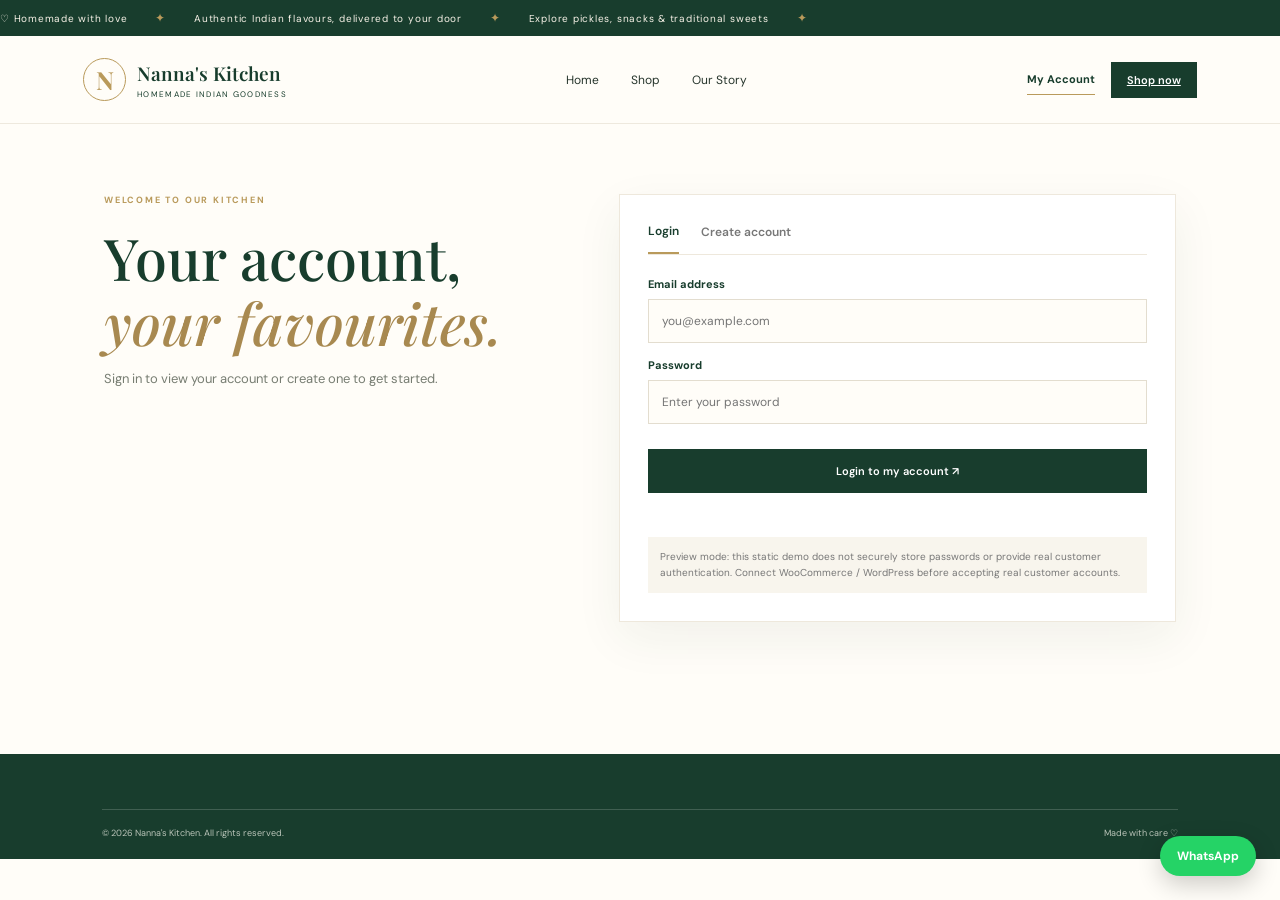
<file: account.html>
<!doctype html>
<html lang="en"><head><meta charset="utf-8"><meta name="viewport" content="width=device-width, initial-scale=1"><title>My Account | Nanna's Kitchen</title><link rel="preconnect" href="https://fonts.googleapis.com"><link rel="preconnect" href="https://fonts.gstatic.com" crossorigin><link href="https://fonts.googleapis.com/css2?family=DM+Sans:wght@400;500;600;700&family=Playfair+Display:wght@500;600;700&display=swap" rel="stylesheet"><link rel="stylesheet" href="style.css"></head>
<body><div class="topline"><div class="topline-track"><span>♡ Homemade with love</span><i>✦</i><span>Authentic Indian flavours, delivered to your door</span><i>✦</i><span>Explore pickles, snacks & traditional sweets</span><i>✦</i></div></div>
<header class="header"><a class="brand" href="index.html"><span class="brand-mark">N</span><span><b>Nanna's Kitchen</b><small>HOMEMADE INDIAN GOODNESS</small></span></a><nav class="nav"><a href="index.html">Home</a><a href="index.html#categories">Shop</a><a href="index.html#story">Our Story</a></nav><div class="head-actions"><a class="account-link active" href="account.html">My Account</a><a class="cart-btn account-cart" href="index.html#categories">Shop now</a><button class="menu-btn" id="menuBtn" aria-label="Open menu">☰</button></div></header>
<main class="account-main"><div class="account-intro"><p class="eyebrow">WELCOME TO OUR KITCHEN</p><h1>Your account,<br><em>your favourites.</em></h1><p>Sign in to view your account or create one to get started.</p></div><section class="account-card" id="authCard"><div class="auth-tabs"><button type="button" class="auth-tab active" data-mode="login">Login</button><button type="button" class="auth-tab" data-mode="register">Create account</button></div><form id="loginForm" class="auth-form"><label>Email address<input type="email" id="loginEmail" required autocomplete="email" placeholder="you@example.com"></label><label>Password<input type="password" id="loginPassword" required autocomplete="current-password" placeholder="Enter your password"></label><button class="button primary full" type="submit">Login to my account ↗</button><p class="auth-message" id="loginMessage" role="status"></p></form><form id="registerForm" class="auth-form" hidden><label>Your name<input type="text" id="registerName" required autocomplete="name" placeholder="Full name"></label><label>Email address<input type="email" id="registerEmail" required autocomplete="email" placeholder="you@example.com"></label><label>Create password<input type="password" id="registerPassword" required minlength="6" autocomplete="new-password" placeholder="At least 6 characters"></label><button class="button primary full" type="submit">Create my account ↗</button><p class="auth-message" id="registerMessage" role="status"></p></form><div class="demo-note">Preview mode: this static demo does not securely store passwords or provide real customer authentication. Connect WooCommerce / WordPress before accepting real customer accounts.</div></section><section class="account-dashboard" id="accountDashboard" hidden><div class="dashboard-head"><div><p class="eyebrow">YOUR ACCOUNT</p><h2>Hello, <span id="accountName"></span></h2><p id="accountEmail"></p></div><button type="button" class="button outline" id="logoutBtn">Log out</button></div><div class="dashboard-grid"><article><span>♡</span><h3>Your profile</h3><p>Manage your customer details in the live store.</p></article><article><span>▤</span><h3>Order history</h3><p>Your orders will appear here after WooCommerce is connected.</p></article><article><span>⌖</span><h3>Addresses</h3><p>Save your delivery addresses in your live account.</p></article></div><a class="button primary" href="index.html#categories">Continue shopping ↗</a></section></main>
<footer><div class="footer-bottom"><span>© 2026 Nanna's Kitchen. All rights reserved.</span><span>Made with care ♡</span></div></footer><a class="whatsapp-float" href="index.html#contact" aria-label="WhatsApp Nanna's Kitchen"><span>WhatsApp</span></a><script src="account.js"></script></body></html>
</file>
<file: style.css>
*{box-sizing:border-box} :root{--green:#183d2d;--green2:#244d39;--cream:#f8f5ed;--paper:#fffdf8;--gold:#b99a5b;--ink:#26352c;--muted:#777d72}html{scroll-behavior:smooth}body{margin:0;background:var(--paper);color:var(--ink);font-family:"DM Sans",sans-serif}.topline{background:var(--green);color:#f7f2e7;text-align:center;padding:9px 15px;font-size:11px;letter-spacing:.09em}.header{height:88px;display:flex;align-items:center;justify-content:space-between;padding:0 6.5%;background:#fffdf8;position:sticky;top:0;z-index:10;border-bottom:1px solid #eee9de}.brand{display:flex;align-items:center;gap:11px;color:var(--green);text-decoration:none}.brand-mark{width:43px;height:43px;border:1px solid var(--gold);border-radius:50%;display:grid;place-items:center;font:700 25px "Playfair Display";color:var(--gold)}.brand b{display:block;font:600 19px "Playfair Display"}.brand small{display:block;font-size:8px;letter-spacing:.16em;margin-top:3px}.nav{display:flex;gap:32px}.nav a,.text-link{font-size:12px;color:var(--ink);text-decoration:none}.nav a:hover,.text-link:hover{color:var(--gold)}.head-actions{display:flex;align-items:center;gap:16px}.country-select{display:flex;flex-direction:column;gap:3px;font-size:9px;color:var(--muted)}select{border:0;background:transparent;color:var(--green);font:600 11px "DM Sans";outline:none}.cart-btn{background:var(--green);color:white;border:0;padding:11px 16px;font:600 11px "DM Sans";cursor:pointer}.cart-btn span{background:var(--gold);border-radius:50%;padding:3px 6px;margin-left:7px}.menu-btn{display:none;background:none;border:0;font-size:22px;color:var(--green)}.hero{display:grid;grid-template-columns:1fr 1fr;min-height:555px;background:var(--cream);padding:55px 8% 60px;align-items:center;gap:7%}.hero-copy{padding-left:3%}.eyebrow{font-size:9px;letter-spacing:.2em;font-weight:700;color:var(--gold);margin:0 0 19px}.hero h1,.section h2,.section-heading h2,.story h2,.country-band h2{font:500 clamp(37px,4.5vw,61px)/1.13 "Playfair Display";color:var(--green);margin:0}.hero h1 em,.section h2 em,.section-heading h2 em,.story h2 em,.country-band h2 em{font-weight:500;color:#a88950}.hero-desc{font-size:14px;line-height:1.8;color:#697269;margin:24px 0 27px}.hero-actions{display:flex;align-items:center;gap:24px}.button{display:inline-flex;gap:25px;align-items:center;text-decoration:none;padding:15px 20px;font:600 11px "DM Sans";cursor:pointer;border:0}.primary{background:var(--green);color:white}.primary:hover{background:var(--green2)}.outline{border:1px solid var(--green);color:var(--green);background:transparent;margin-top:15px}.hero-note{margin-top:50px;font-size:10px;color:#777}.hero-note span{color:var(--gold);font-size:17px;margin-right:8px}.hero-photo{height:425px;position:relative}.hero-photo img{width:100%;height:100%;object-fit:cover;border-radius:2px}.photo-tag{position:absolute;bottom:22px;left:-25px;background:#fffdf8;padding:16px 22px;color:#667064;font:italic 12px "Playfair Display";box-shadow:0 8px 30px #172d1c18}.photo-tag b{font-size:18px;color:var(--green)}.trust-strip{display:flex;justify-content:space-around;padding:25px 8%;border-bottom:1px solid #eee9de}.trust-strip div{display:flex;gap:12px;align-items:center}.trust-strip b{font:20px "Playfair Display";color:var(--gold)}.trust-strip span{font-size:10px;color:#626b61}.section{padding:90px 8%}.section-heading{display:flex;justify-content:space-between;align-items:end;margin-bottom:36px}.section-heading h2,.section h2,.story h2,.country-band h2{font-size:42px}.section-heading>p{max-width:330px;font-size:12px;line-height:1.9;color:var(--muted);margin:0 0 5px}.category-grid{display:grid;grid-template-columns:repeat(4,1fr);gap:15px}.category-card{border:0;padding:0;position:relative;text-align:left;height:235px;overflow:hidden;background:#ddd;cursor:pointer;color:white}.category-card:after{content:"";position:absolute;inset:35% 0 0;background:linear-gradient(transparent,#10271dcc)}.category-card img{width:100%;height:100%;object-fit:cover;transition:transform .5s}.category-card:hover img{transform:scale(1.06)}.category-card span,.category-card b,.category-card i{position:absolute;z-index:1;left:17px}.category-card span{top:15px;font-size:10px;color:#fff}.category-card b{bottom:44px;font:500 19px "Playfair Display"}.category-card i{bottom:18px;font-size:9px;font-style:normal;color:#e9e2d2}.wide-card{grid-column:span 2}.products-section{background:var(--cream);padding:82px 8%}.product-heading{padding:0 0 28px;display:flex;align-items:end;justify-content:space-between}.product-heading .text-link{margin-bottom:7px}.filter-row{display:flex;align-items:center;justify-content:space-between;border-bottom:1px solid #e4dfd4;padding-bottom:16px;margin-bottom:25px}.filters{display:flex;gap:8px;flex-wrap:wrap}.filter{border:1px solid #ded8cb;background:transparent;color:#657065;padding:8px 13px;font:10px "DM Sans";cursor:pointer}.filter.active,.filter:hover{background:var(--green);color:white;border-color:var(--green)}.currency-note,.catalogue-note{font-size:10px;color:#85877d}.product-grid{display:grid;grid-template-columns:repeat(4,1fr);gap:17px}.product-card{background:#fffdf8;padding-bottom:17px}.product-image{height:190px;overflow:hidden;background:#e9e4d8}.product-image img{width:100%;height:100%;object-fit:cover;transition:transform .4s}.product-card:hover img{transform:scale(1.04)}.product-info{padding:14px 14px 0}.product-cat{font-size:8px;letter-spacing:.14em;color:var(--gold);text-transform:uppercase}.product-info h3{font:500 16px "Playfair Display";color:var(--green);margin:7px 0}.price-line{display:flex;justify-content:space-between;align-items:center;margin-top:13px}.price{font-weight:700;font-size:13px;color:var(--green)}.add-btn{border:1px solid var(--green);background:transparent;color:var(--green);padding:8px 11px;font:600 9px "DM Sans";cursor:pointer}.add-btn:hover{background:var(--green);color:white}.catalogue-note{margin:25px 0 0;line-height:1.7}.story{display:grid;grid-template-columns:1fr 1fr;gap:9%;align-items:center;padding:90px 10%}.story-image{height:400px}.story-image img{width:100%;height:100%;object-fit:cover}.story-copy p:not(.eyebrow){font-size:12px;line-height:2;color:var(--muted);max-width:450px;margin:22px 0}.country-band{text-align:center;background:var(--cream);padding:70px 8%}.country-band .eyebrow{margin-bottom:13px}.country-band h2{font-size:39px}.country-cards{display:grid;grid-template-columns:repeat(4,1fr);gap:12px;margin-top:34px}.country-cards button{background:#fffdf8;border:1px solid #eee8dc;padding:20px 10px;display:flex;flex-direction:column;align-items:center;gap:8px;cursor:pointer;font-size:23px}.country-cards button:hover{border-color:var(--gold);transform:translateY(-2px)}.country-cards b{font-size:11px;color:var(--green)}.country-cards small{font-size:9px;color:var(--muted)}footer{background:var(--green);color:#e9e7dc;padding:55px 8% 20px}.footer-main{display:grid;grid-template-columns:1.3fr 1fr 1fr 1.1fr 1.2fr;gap:25px;padding-bottom:45px}.footer-brand{color:white;align-self:start}.footer-brand .brand-mark{color:#d6bd88}.footer-main p{font-size:10px;line-height:1.8;color:#c1c9bd}.footer-main h4{font:500 15px "Playfair Display";color:#e3d4ae;margin:0 0 15px}.footer-main>div>a{display:block;color:#d2d8cf;text-decoration:none;font-size:10px;margin:10px 0}.footer-main .social{display:inline-block;margin-right:9px}.footer-bottom{border-top:1px solid #ffffff2c;padding-top:17px;display:flex;justify-content:space-between;font-size:9px;color:#bac4b9}.cart-overlay{position:fixed;inset:0;background:#101a1490;z-index:20;display:none;justify-content:flex-end}.cart-overlay.show{display:flex}.cart-panel{background:#fffdf8;width:min(440px,100%);height:100%;padding:25px;display:flex;flex-direction:column}.cart-head{display:flex;justify-content:space-between;align-items:center;border-bottom:1px solid #e9e4d9;padding-bottom:17px}.cart-head h3{font:24px "Playfair Display";color:var(--green);margin:0}.cart-head button{border:0;background:none;font-size:19px;cursor:pointer}.cart-items{overflow:auto;flex:1;padding:15px 0}.empty{font-size:12px;color:var(--muted);text-align:center;padding:35px 0}.cart-item{display:flex;justify-content:space-between;align-items:center;border-bottom:1px solid #eee8dc;padding:12px 0;font-size:12px}.cart-item small{display:block;color:var(--muted);margin-top:5px}.qty{display:flex;align-items:center;gap:8px}.qty button{border:1px solid #ddd;background:white;width:23px;height:23px;cursor:pointer}.cart-bottom{border-top:1px solid #e9e4d9;padding-top:15px}.total{display:flex;justify-content:space-between;font-size:14px;color:var(--green)}.cart-bottom p,.whatsapp-hint{font-size:9px;color:var(--muted);line-height:1.6}.cart-bottom input,.cart-bottom textarea{width:100%;padding:11px;border:1px solid #e2ddcf;background:white;margin:5px 0;font:11px "DM Sans"}.cart-bottom textarea{height:58px;resize:vertical}.full{width:100%;justify-content:center;margin-top:8px}.whatsapp-hint{display:block;text-align:center;margin-top:8px}
@media(max-width:900px){.header{padding:0 4%}.nav{gap:15px}.hero{padding:45px 6%;gap:4%}.hero-photo{height:350px}.section,.products-section{padding:70px 6%}.category-grid{grid-template-columns:repeat(3,1fr)}.product-grid{grid-template-columns:repeat(3,1fr)}.footer-main{grid-template-columns:repeat(3,1fr)}}@media(max-width:650px){.topline{font-size:9px}.header{height:72px}.brand-mark{width:36px;height:36px}.brand b{font-size:16px}.brand small{font-size:7px}.nav{display:none;position:absolute;top:72px;left:0;right:0;background:#fffdf8;padding:20px;flex-direction:column;box-shadow:0 8px 20px #0001}.nav.open{display:flex}.head-actions{gap:9px}.country-select span{display:none}.country-select select{max-width:105px;font-size:9px}.cart-btn{padding:9px 10px;font-size:10px}.menu-btn{display:block}.hero{grid-template-columns:1fr;padding:48px 7% 35px}.hero-copy{padding:0}.hero h1{font-size:43px}.hero-photo{height:280px;margin:12px 0 0 18px}.photo-tag{left:-18px}.trust-strip{display:grid;grid-template-columns:1fr 1fr;gap:17px;padding:20px 7%}.section-heading{display:block}.section-heading>p{margin-top:18px}.section-heading h2,.section h2,.story h2{font-size:36px}.category-grid{grid-template-columns:repeat(2,1fr);gap:10px}.category-card{height:190px}.wide-card{grid-column:span 2}.product-heading{display:block}.product-heading .text-link{display:inline-block;margin-top:18px}.filter-row{display:block}.currency-note{display:block;margin-top:13px}.product-grid{grid-template-columns:repeat(2,1fr);gap:10px}.product-image{height:145px}.product-info{padding:11px 10px 0}.product-info h3{font-size:14px}.add-btn{padding:7px 8px}.story{grid-template-columns:1fr;padding:60px 7%;gap:30px}.story-image{height:280px}.country-cards{grid-template-columns:repeat(2,1fr)}footer{padding:42px 7% 18px}.footer-main{grid-template-columns:1fr 1fr;gap:25px}.footer-main>p{grid-column:span 1}.footer-bottom{font-size:8px}.country-band{padding:55px 7%}}


/* ===== Refined motion: announcement, hero and product cards ===== */
.topline{overflow:hidden;white-space:nowrap;position:relative;padding:10px 0;letter-spacing:.07em}
.topline-track{display:flex;align-items:center;gap:28px;width:max-content;animation:topline-marquee 34s linear infinite}
.topline-track span{font-size:10px;flex:0 0 auto}
.topline-track i{font-style:normal;color:var(--gold);font-size:12px;flex:0 0 auto}
.topline:hover .topline-track{animation-play-state:paused}
@keyframes topline-marquee{from{transform:translateX(0)}to{transform:translateX(-50%)}}

/* Hero enters in a calm sequence; the photo has a slow, subtle drift. */
.hero-copy .eyebrow,.hero-copy h1,.hero-copy .hero-desc,.hero-copy .hero-actions,.hero-copy .hero-note{opacity:0;animation:hero-rise .8s cubic-bezier(.2,.7,.2,1) forwards}
.hero-copy .eyebrow{animation-delay:.08s}
.hero-copy h1{animation-delay:.2s}
.hero-copy .hero-desc{animation-delay:.34s}
.hero-copy .hero-actions{animation-delay:.48s}
.hero-copy .hero-note{animation-delay:.62s}
.hero-photo{opacity:0;animation:hero-photo-in 1s cubic-bezier(.2,.7,.2,1) .22s forwards}
.hero-photo img{animation:hero-image-drift 16s ease-in-out 1.2s infinite alternate;transform-origin:center}
.photo-tag{animation:tag-float 5s ease-in-out 1.5s infinite}
@keyframes hero-rise{from{opacity:0;transform:translateY(24px)}to{opacity:1;transform:translateY(0)}}
@keyframes hero-photo-in{from{opacity:0;transform:translateY(28px) scale(.975)}to{opacity:1;transform:translateY(0) scale(1)}}
@keyframes hero-image-drift{from{transform:scale(1)}to{transform:scale(1.055)}}
@keyframes tag-float{0%,100%{transform:translateY(0) rotate(-3deg)}50%{transform:translateY(-7px) rotate(-1deg)}}

/* Product cards reveal as they enter the viewport. */
.product-card{opacity:0;transform:translateY(26px);transition:opacity .65s ease,transform .65s cubic-bezier(.2,.7,.2,1),box-shadow .3s ease}
.product-card.is-visible{opacity:1;transform:translateY(0)}
.product-card:hover{transform:translateY(-7px);box-shadow:0 16px 34px rgba(24,61,45,.10)}
.product-image img{transition:transform .7s cubic-bezier(.2,.7,.2,1)}
.product-card:hover .product-image img{transform:scale(1.07)}
.category-card img{transition:transform .8s cubic-bezier(.2,.7,.2,1)}
.category-card:hover img{transform:scale(1.07)}
.button,.add-btn,.cart-btn{transition:transform .25s ease,background-color .25s ease,box-shadow .25s ease}
.button:hover,.add-btn:hover,.cart-btn:hover{transform:translateY(-2px);box-shadow:0 8px 18px rgba(24,61,45,.14)}

@media(prefers-reduced-motion:reduce){
 html{scroll-behavior:auto}
 *,*::before,*::after{animation-duration:.01ms!important;animation-iteration-count:1!important;transition-duration:.01ms!important;scroll-behavior:auto!important}
 .product-card{opacity:1;transform:none}
}
@media(max-width:650px){.topline-track{animation-duration:27s}.topline-track span{font-size:9px}.hero-photo img{animation-duration:20s}}

/* Category browsing and product detail page */
.category-card{cursor:pointer}.category-card:hover{transform:translateY(-5px)}
.product-card{cursor:pointer}.product-card .product-image{overflow:hidden}.product-card .product-image img{transition:transform .65s cubic-bezier(.2,.7,.2,1)}.product-card:hover .product-image img{transform:scale(1.07)}
.product-card .product-info h3 a{color:inherit;text-decoration:none}.product-card .product-info h3 a:hover{color:var(--gold,#b99a5b)}
.product-actions{display:flex;align-items:center;justify-content:space-between;gap:10px;margin-top:14px}.details-link{font-size:12px;text-decoration:none;color:inherit;border-bottom:1px solid #b99a5b;padding-bottom:3px}.category-title-row{display:flex;align-items:end;justify-content:space-between;gap:20px;margin:10px 0 20px}.category-title-row h2{margin:0}.back-shop{border:0;background:transparent;text-decoration:underline;cursor:pointer;color:inherit}
.pdp-main{max-width:1180px;margin:55px auto 90px;padding:0 24px}.breadcrumbs{font-size:13px;color:#777;margin-bottom:28px}.breadcrumbs a{color:inherit}.pdp-layout{display:grid;grid-template-columns:1.05fr .95fr;gap:64px;align-items:start}.pdp-image{background:#f3eee5;border-radius:8px;overflow:hidden;min-height:480px}.pdp-image img{width:100%;height:100%;min-height:480px;object-fit:cover;display:block}.pdp-info{padding:22px 0}.pdp-category{font-size:11px;letter-spacing:2px;text-transform:uppercase;color:#9a7c43}.pdp-info h1{font:600 clamp(34px,4vw,52px)/1.12 'Playfair Display',serif;margin:14px 0}.pdp-price{font-size:25px;font-weight:700;margin:20px 0}.pdp-description{line-height:1.8;color:#666;max-width:560px}.pdp-meta{display:grid;grid-template-columns:1fr 1fr;gap:12px;margin:26px 0}.pdp-meta div{padding:14px;background:#f7f4ee;border-radius:5px}.pdp-meta small{display:block;color:#888;margin-bottom:5px}.pdp-meta b{font-size:14px}.pdp-buy{display:flex;gap:12px;align-items:center;margin:26px 0}.pdp-qty{display:flex;align-items:center;border:1px solid #ddd;height:48px}.pdp-qty button{height:46px;width:40px;border:0;background:transparent;font-size:20px;cursor:pointer}.pdp-qty input{width:38px;text-align:center;border:0;background:transparent;font:inherit}.pdp-buy .button{height:48px;display:flex;align-items:center;justify-content:center;flex:1;cursor:pointer}.pdp-note{font-size:12px;color:#888;line-height:1.7}.pdp-back{display:inline-block;margin-top:20px;color:inherit}.pdp-not-found{text-align:center;padding:100px 20px}
@media(max-width:760px){.pdp-main{margin:30px auto 60px}.pdp-layout{grid-template-columns:1fr;gap:25px}.pdp-image,.pdp-image img{min-height:320px}.pdp-info{padding:0}.category-title-row{align-items:start;flex-direction:column}.pdp-buy{flex-wrap:wrap}.pdp-buy .button{min-width:180px}}

/* Category-first catalogue: keep the homepage focused on categories. */
.products-section[hidden]{display:none!important}
.load-more{display:flex;margin:30px auto 0;min-width:190px;justify-content:center}
.back-shop{font:600 11px "DM Sans";padding:8px 0}
.category-card{transition:transform .3s ease,box-shadow .3s ease}
.category-card:hover{box-shadow:0 14px 28px rgba(24,61,45,.14)}
/* Persistent WhatsApp contact shortcut on every page. */
.whatsapp-float{position:fixed;right:24px;bottom:24px;z-index:30;display:flex;align-items:center;gap:9px;padding:12px 17px;border-radius:999px;background:#25D366;color:#fff;text-decoration:none;font:700 12px "DM Sans",sans-serif;box-shadow:0 8px 24px rgba(0,0,0,.2);transition:transform .25s ease,box-shadow .25s ease}
.whatsapp-float svg{width:22px;height:22px;display:block;flex:0 0 22px}
.whatsapp-float:hover{transform:translateY(-4px);box-shadow:0 12px 28px rgba(0,0,0,.24)}
@media(max-width:650px){.whatsapp-float{right:14px;bottom:14px;padding:12px;border-radius:50%;width:52px;height:52px;justify-content:center}.whatsapp-float span{display:none}.load-more{width:100%}}

/* Homepage featured products */
.featured-section{background:#fffdf8;padding-top:76px;padding-bottom:78px}
.featured-grid{margin-top:6px}
.featured-footer{display:flex;justify-content:center;margin-top:30px}
.featured-footer .button{margin-top:0}
.product-actions{display:flex;align-items:center;justify-content:space-between;gap:8px;margin-top:12px}
.details-link{font-size:9px;color:var(--green);text-decoration:none}
.details-link:hover{color:var(--gold)}
@media(max-width:650px){.featured-section{padding-top:58px;padding-bottom:58px}}


/* Featured product card alignment fix */
.featured-grid{
  display:grid;
  grid-template-columns:repeat(4,minmax(0,1fr));
  align-items:stretch;
  gap:20px;
  width:100%;
}
.featured-grid .product-card{
  display:flex;
  flex-direction:column;
  min-width:0;
  height:100%;
  overflow:hidden;
  background:#fffdf8;
  text-align:left;
}
.featured-grid .product-image{
  display:block;
  flex:0 0 220px;
  width:100%;
  height:220px;
  overflow:hidden;
}
.featured-grid .product-info{
  display:flex;
  flex:1 1 auto;
  flex-direction:column;
  align-items:stretch;
  min-height:178px;
  padding:17px 17px 18px;
  text-align:left;
}
.featured-grid .product-info h3{
  min-height:24px;
  margin:8px 0 4px;
  line-height:1.35;
  text-align:left;
}
.featured-grid .price-line{
  display:flex;
  justify-content:flex-start;
  align-items:center;
  margin-top:8px;
  text-align:left;
}
.featured-grid .product-actions{
  display:flex;
  align-items:center;
  justify-content:space-between;
  gap:12px;
  width:100%;
  margin-top:auto;
  padding-top:18px;
}
.featured-grid .details-link{
  display:inline-flex;
  align-items:center;
  min-height:34px;
  font-size:10px;
  white-space:nowrap;
}
.featured-grid .add-btn{
  flex:0 0 auto;
  min-width:54px;
  min-height:34px;
  padding:8px 11px;
  white-space:nowrap;
}
.featured-footer{
  position:relative;
  display:flex;
  clear:both;
  justify-content:center;
  align-items:center;
  width:100%;
  margin:34px auto 0;
  padding:0;
  z-index:1;
}
.featured-footer .button{
  position:static;
  display:inline-flex;
  margin:0;
  float:none;
}
@media(max-width:900px){
  .featured-grid{grid-template-columns:repeat(3,minmax(0,1fr));gap:16px}
}
@media(max-width:650px){
  .featured-grid{grid-template-columns:repeat(2,minmax(0,1fr));gap:12px}
  .featured-grid .product-image{flex-basis:160px;height:160px}
  .featured-grid .product-info{min-height:170px;padding:13px 11px 14px}
  .featured-grid .product-info h3{font-size:14px}
  .featured-grid .product-actions{gap:7px;padding-top:13px}
  .featured-grid .details-link{font-size:9px}
  .featured-grid .add-btn{min-width:48px;padding:7px 8px}
  .featured-footer{margin-top:26px}
}


/* Animated natural-style product labels (verify claims before production). */
.product-image{position:relative;display:block}
.natural-badge{position:absolute;top:12px;left:12px;z-index:2;display:inline-flex;align-items:center;gap:5px;padding:8px 11px;border-radius:999px;background:#f8f3e4;color:#234b36;border:1px solid #c6ad72;font:700 9px "DM Sans",sans-serif;letter-spacing:.04em;box-shadow:0 5px 16px #182d1c22;animation:nkBadgeFloat 3.2s ease-in-out infinite}
.natural-badge:after{content:"";position:absolute;inset:-4px;border:1px solid #b99a5b66;border-radius:inherit;animation:nkBadgePulse 2.4s ease-out infinite}
@keyframes nkBadgeFloat{0%,100%{transform:translateY(0) rotate(-1deg)}50%{transform:translateY(-4px) rotate(1deg)}}
@keyframes nkBadgePulse{0%{transform:scale(.96);opacity:.8}100%{transform:scale(1.16);opacity:0}}
.pdp-image{position:relative}
.pdp-natural-badge{top:18px;left:18px;padding:10px 14px;font-size:11px}
.natural-copy{display:inline-block;color:var(--green);font-size:11px;font-weight:600;margin-top:-9px}
/* PDP purchase controls: stable columns prevent price/quantity/button overlap. */
.pdp-info{min-width:0}
.pdp-price{display:block;max-width:100%;overflow-wrap:anywhere;line-height:1.25}
.pdp-buy{display:grid;grid-template-columns:auto minmax(170px,1fr);gap:12px;width:100%;align-items:stretch}
.pdp-qty{min-width:124px;justify-content:space-between;background:#fffdf8}
.pdp-qty input{min-width:34px;max-width:48px}
.pdp-buy .button{width:100%;min-width:0;white-space:normal;padding:12px 16px;line-height:1.3}
.pdp-meta{min-width:0}.pdp-meta b{overflow-wrap:anywhere}
@media(max-width:760px){.pdp-buy{grid-template-columns:minmax(112px,.8fr) minmax(0,1.2fr);gap:9px}.pdp-buy .button{font-size:10px;padding:11px 9px}.pdp-qty button{width:34px}}
@media(max-width:390px){.pdp-buy{grid-template-columns:1fr}.pdp-qty{width:100%;max-width:150px}.pdp-buy .button{min-height:46px}}
/* Account page */
.account-link{color:var(--green);font-size:11px;font-weight:700;text-decoration:none;border-bottom:1px solid transparent;padding:8px 0}
.account-link:hover,.account-link.active{border-color:var(--gold)}
.account-main{max-width:1120px;margin:0 auto;padding:70px 24px 90px;display:grid;grid-template-columns:.9fr 1.1fr;gap:60px;align-items:start;min-height:70vh}
.account-intro h1{font:500 clamp(38px,4.5vw,58px)/1.12 "Playfair Display",serif;color:var(--green);margin:0}
.account-intro h1 em{color:#a88950;font-weight:500}.account-intro>p:last-child{font-size:13px;color:var(--muted);line-height:1.8}
.account-card,.account-dashboard{background:#fff;border:1px solid #eee8dc;padding:28px;box-shadow:0 16px 45px #203b2510}
.auth-tabs{display:flex;gap:22px;border-bottom:1px solid #eee8dc;margin-bottom:22px}
.auth-tab{background:none;border:0;padding:0 0 13px;color:#777;font:600 12px "DM Sans";cursor:pointer}.auth-tab.active{color:var(--green);border-bottom:2px solid var(--gold)}
.auth-form label{display:block;font-size:11px;font-weight:700;color:var(--green);margin:15px 0}
.auth-form input{display:block;width:100%;margin-top:8px;padding:13px;border:1px solid #e3ddcf;background:#fffdf8;font:12px "DM Sans";outline-color:var(--gold)}
.auth-form .button{margin-top:10px}.auth-message{font-size:11px;color:#9a5b35;min-height:15px}
.demo-note{margin-top:18px;padding:12px;background:#f8f5ed;color:#777;font-size:10px;line-height:1.6}
.account-dashboard{grid-column:1/-1}.dashboard-head{display:flex;justify-content:space-between;align-items:center;gap:20px}.dashboard-head h2{font:500 32px "Playfair Display";color:var(--green);margin:0}.dashboard-head p:not(.eyebrow){font-size:12px;color:var(--muted)}
.dashboard-grid{display:grid;grid-template-columns:repeat(3,1fr);gap:14px;margin:28px 0}.dashboard-grid article{background:#f8f5ed;padding:20px}.dashboard-grid article>span{font-size:22px;color:var(--gold)}.dashboard-grid h3{font:500 18px "Playfair Display";color:var(--green)}.dashboard-grid p{font-size:11px;line-height:1.7;color:var(--muted)}
@media(max-width:760px){.account-main{grid-template-columns:1fr;gap:28px;padding:45px 7% 65px}.account-card{padding:22px}.dashboard-grid{grid-template-columns:1fr}.dashboard-head{align-items:flex-start;flex-direction:column}.head-actions{gap:10px}.account-link{font-size:10px}}
@media(prefers-reduced-motion:reduce){.natural-badge,.natural-badge:after{animation:none!important}}
</file>
